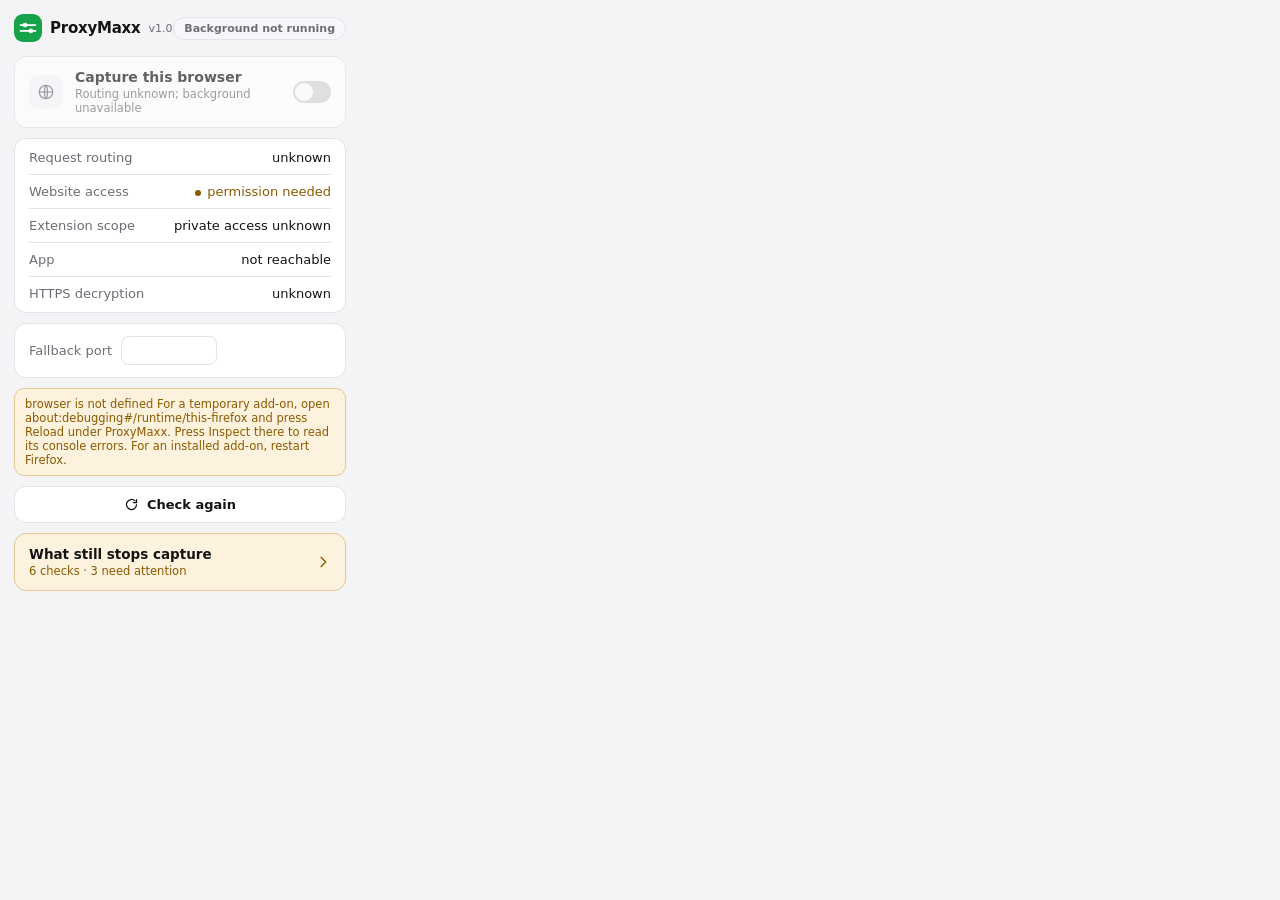
<file: Browser/FirefoxExtension/popup.html>
<!doctype html>
<html lang="en">
<head>
  <meta charset="utf-8">
  <link rel="stylesheet" href="popup.css">
  <title>ProxyMaxx</title>
</head>
<body>
  <div id="view-main" class="view">
    <header class="app-header">
      <div class="brand">
        <span class="logo" aria-hidden="true">
          <svg viewBox="0 0 24 24" width="20" height="20" fill="none" stroke="currentColor" stroke-width="2" stroke-linecap="round">
            <path d="M3 8.5h18"></path>
            <path d="M3 15.5h18"></path>
            <circle cx="8.5" cy="8.5" r="2.8" fill="currentColor" stroke="none"></circle>
            <circle cx="15.5" cy="15.5" r="2.8" fill="currentColor" stroke="none"></circle>
          </svg>
        </span>
        <h1>ProxyMaxx</h1>
        <span id="version" class="version">v1.0.7</span>
      </div>
      <span id="app-state" class="chip" role="status">Checking…</span>
    </header>

    <!-- Keep a visible failure and static version until popup.js runs. -->
    <p id="boot" class="boot">The popup script did not run.</p>

    <button id="capture" class="card capture" type="button" aria-pressed="false" aria-describedby="capture-detail" disabled>
      <span class="capture-icon" aria-hidden="true">
        <svg viewBox="0 0 24 24" width="18" height="18" fill="none" stroke="currentColor" stroke-width="1.6">
          <circle cx="12" cy="12" r="9"></circle>
          <path d="M3 12h18"></path>
          <path d="M12 3c2.6 2.6 2.6 15.4 0 18"></path>
          <path d="M12 3c-2.6 2.6-2.6 15.4 0 18"></path>
        </svg>
      </span>
      <span class="capture-text">
        <span class="capture-label">Capture this browser</span>
        <span id="capture-detail" class="capture-detail">Checking request routing…</span>
      </span>
      <span class="switch" aria-hidden="true"><span class="switch-knob"></span></span>
    </button>

    <dl class="card facts">
      <div class="fact">
        <dt>Request routing</dt>
        <dd id="fact-routing-value"><span id="fact-routing-dot" class="dot" hidden></span><span id="fact-routing">Checking…</span></dd>
      </div>
      <div class="fact">
        <dt>Website access</dt>
        <dd id="fact-site-access-value"><span id="fact-site-access-dot" class="dot" hidden></span><span id="fact-site-access">Checking…</span></dd>
      </div>
      <div class="fact"><dt>Extension scope</dt><dd><span id="fact-scope">Checking…</span></dd></div>
      <div class="fact">
        <dt>App</dt>
        <dd id="fact-app-value"><span id="fact-app-dot" class="dot" hidden></span><span id="fact-app">Checking…</span></dd>
      </div>
      <div class="fact">
        <dt>HTTPS decryption</dt>
        <dd id="fact-ca-value"><span id="fact-ca-dot" class="dot" hidden></span><span id="fact-ca">Checking…</span></dd>
      </div>
    </dl>

    <div class="card options">
      <label class="port">
        <span>Fallback port</span>
        <input id="opt-port" type="number" min="1" max="65535" inputmode="numeric" disabled>
      </label>
    </div>

    <div id="error" class="error" hidden>
      <p id="error-message" role="alert"></p>
      <button id="dismiss-error" class="dismiss-error" type="button" hidden>Dismiss error</button>
    </div>

    <!-- Refresh bridge state after starting the app outside this popup. -->
    <button id="retry" class="retry" type="button">
      <svg viewBox="0 0 24 24" width="15" height="15" fill="none" stroke="currentColor" stroke-width="2" stroke-linecap="round" aria-hidden="true">
        <path d="M20 12a8 8 0 1 1-2.5-5.8"></path>
        <path d="M20 4v5h-5"></path>
      </svg>
      Check again
    </button>

    <button id="checks-open" class="card checks-summary" type="button" aria-controls="checks-view">
      <span class="checks-summary-text">
        <span class="checks-title">What still stops capture</span>
        <span id="checks-count" class="checks-count"></span>
      </span>
      <svg class="chevron" viewBox="0 0 24 24" width="16" height="16" fill="none" stroke="currentColor" stroke-width="2" stroke-linecap="round" aria-hidden="true">
        <path d="M9 5l7 7-7 7"></path>
      </svg>
    </button>
  </div>

  <div id="checks-view" class="view" hidden>
    <header class="checks-header">
      <button id="checks-back" class="back" type="button" aria-label="Back">
        <svg viewBox="0 0 24 24" width="18" height="18" fill="none" stroke="currentColor" stroke-width="2" stroke-linecap="round" aria-hidden="true">
          <path d="M15 5l-7 7 7 7"></path>
        </svg>
      </button>
      <h2>What still stops capture</h2>
    </header>

    <ul id="checks" class="checks"></ul>

    <details id="private-help" class="card private-help">
      <summary>Private windows (optional)</summary>
      <p>Normal-window capture does not need private access. To include private windows, open <code>about:addons</code>, choose <strong>Extensions</strong> in the sidebar, then <strong>ProxyMaxx</strong> &gt; <strong>Details</strong>. Set <strong>Run in Private Windows</strong> to <strong>Allow</strong>.</p>
      <p>Without this access, ProxyMaxx does not select routes for private requests. An existing Firefox or system proxy can still carry private traffic.</p>
    </details>
  </div>

  <script src="popup.js"></script>
</body>
</html>
</file>
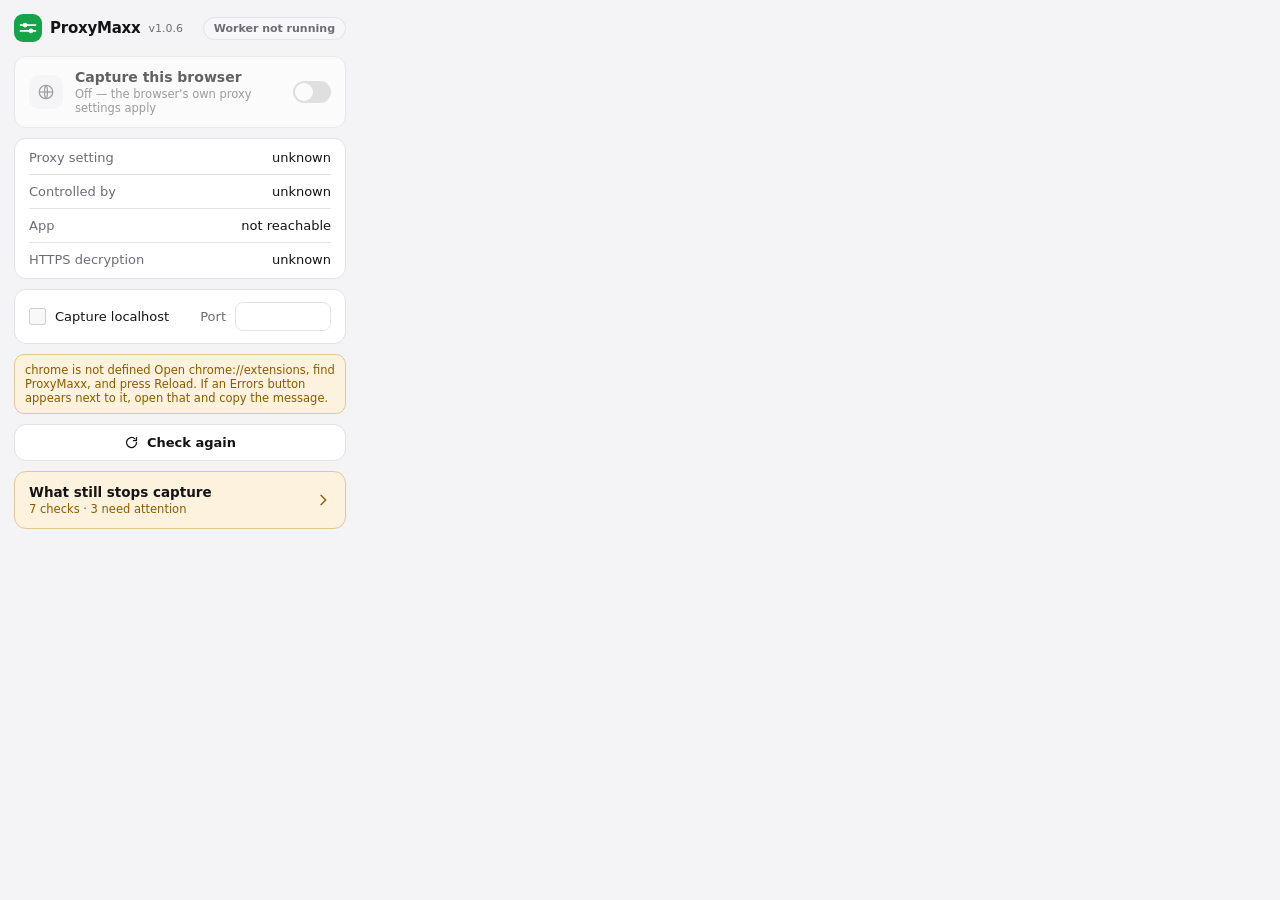
<file: Browser/ProxyMaxxExtension/popup.html>
<!doctype html>
<html lang="en">
<head>
  <meta charset="utf-8">
  <link rel="stylesheet" href="popup.css">
  <title>ProxyMaxx</title>
</head>
<body>
  <div id="view-main" class="view">
    <header class="app-header">
      <div class="brand">
        <span class="logo" aria-hidden="true">
          <svg viewBox="0 0 24 24" width="20" height="20" fill="none" stroke="currentColor" stroke-width="2" stroke-linecap="round">
            <path d="M3 8.5h18"></path>
            <path d="M3 15.5h18"></path>
            <circle cx="8.5" cy="8.5" r="2.8" fill="currentColor" stroke="none"></circle>
            <circle cx="15.5" cy="15.5" r="2.8" fill="currentColor" stroke="none"></circle>
          </svg>
        </span>
        <h1>ProxyMaxx</h1>
        <span id="version" class="version">v1.0.6</span>
      </div>
      <span id="app-state" class="chip" role="status">Checking…</span>
    </header>

    <!--
      Visible until popup.js hides it. If this text is on screen, the script never ran or
      stopped early, which is otherwise indistinguishable from a worker that never answered.
      The version above is likewise static, so it proves which files the browser loaded even
      when no script executes.
    -->
    <p id="boot" class="boot">The popup script did not run.</p>

    <button id="capture" class="card capture" type="button" aria-pressed="false" aria-describedby="capture-detail">
      <span class="capture-icon" aria-hidden="true">
        <svg viewBox="0 0 24 24" width="18" height="18" fill="none" stroke="currentColor" stroke-width="1.6">
          <circle cx="12" cy="12" r="9"></circle>
          <path d="M3 12h18"></path>
          <path d="M12 3c2.6 2.6 2.6 15.4 0 18"></path>
          <path d="M12 3c-2.6 2.6-2.6 15.4 0 18"></path>
        </svg>
      </span>
      <span class="capture-text">
        <span class="capture-label">Capture this browser</span>
        <span id="capture-detail" class="capture-detail"></span>
      </span>
      <span class="switch" aria-hidden="true"><span class="switch-knob"></span></span>
    </button>

    <dl class="card facts">
      <div class="fact"><dt>Proxy setting</dt><dd><span id="fact-mode">—</span></dd></div>
      <div class="fact"><dt>Controlled by</dt><dd><span id="fact-control">—</span></dd></div>
      <div class="fact">
        <dt>App</dt>
        <dd id="fact-app-value"><span id="fact-app-dot" class="dot" hidden></span><span id="fact-app">—</span></dd>
      </div>
      <div class="fact">
        <dt>HTTPS decryption</dt>
        <dd id="fact-ca-value"><span id="fact-ca-dot" class="dot" hidden></span><span id="fact-ca">—</span></dd>
      </div>
    </dl>

    <div class="card options">
      <label class="check">
        <input id="opt-localhost" type="checkbox">
        <span>Capture localhost</span>
      </label>
      <label class="port">
        <span>Port</span>
        <input id="opt-port" type="number" min="1" max="65535" inputmode="numeric">
      </label>
    </div>

    <p id="error" class="error" hidden></p>

    <!-- Re-reads the bridge, so starting the app outside this panel needs one click. -->
    <button id="retry" class="retry" type="button">
      <svg viewBox="0 0 24 24" width="15" height="15" fill="none" stroke="currentColor" stroke-width="2" stroke-linecap="round" aria-hidden="true">
        <path d="M20 12a8 8 0 1 1-2.5-5.8"></path>
        <path d="M20 4v5h-5"></path>
      </svg>
      Check again
    </button>

    <button id="checks-open" class="card checks-summary" type="button" aria-controls="checks-view">
      <span class="checks-summary-text">
        <span class="checks-title">What still stops capture</span>
        <span id="checks-count" class="checks-count"></span>
      </span>
      <svg class="chevron" viewBox="0 0 24 24" width="16" height="16" fill="none" stroke="currentColor" stroke-width="2" stroke-linecap="round" aria-hidden="true">
        <path d="M9 5l7 7-7 7"></path>
      </svg>
    </button>
  </div>

  <div id="checks-view" class="view" hidden>
    <header class="checks-header">
      <button id="checks-back" class="back" type="button" aria-label="Back">
        <svg viewBox="0 0 24 24" width="18" height="18" fill="none" stroke="currentColor" stroke-width="2" stroke-linecap="round" aria-hidden="true">
          <path d="M15 5l-7 7 7 7"></path>
        </svg>
      </button>
      <h2>What still stops capture</h2>
    </header>
    <ul id="checks" class="checks"></ul>
  </div>

  <script src="popup.js"></script>
</body>
</html>
</file>
<file: Browser/FirefoxExtension/popup.css>
:root {
  color-scheme: light dark;

  --background: #f4f4f6;
  --card: #ffffff;
  --card-raised: #f7f7f9;
  --border: #e3e3e8;
  --text: #141417;
  --muted: #6d6d76;
  --good: #1a7f37;
  --good-bg: #e6f5ec;
  --good-border: #a9d9bc;
  --warn: #8a5a00;
  --warn-bg: #fdf2dd;
  --warn-border: #e3c894;
  --logo-bg: #16a34a;
  --logo-fg: #ffffff;

  font-family: -apple-system, system-ui, "SF Pro Text", "Segoe UI", Roboto, sans-serif;
  font-size: 13px;
}

@media (prefers-color-scheme: dark) {
  :root {
    --background: #0b0b0c;
    --card: #171719;
    --card-raised: #1e1e21;
    --border: #2b2b30;
    --text: #f3f4f6;
    --muted: #9a9aa4;
    --good: #4ade80;
    --good-bg: #10291b;
    --good-border: #1e5c37;
    --warn: #f2b84b;
    --warn-bg: #2a2110;
    --warn-border: #6a5220;
    --logo-bg: #4ade80;
    --logo-fg: #0b0b0c;
  }
}

* {
  box-sizing: border-box;
}

[hidden] {
  display: none !important;
}

html {
  width: 360px;
}

body {
  width: 360px;
  margin: 0;
  padding: 14px;
  background: var(--background);
  color: var(--text);
}

button:focus-visible,
input:focus-visible {
  outline: 2px solid var(--good);
  outline-offset: 2px;
}

/* Header */

.app-header {
  display: flex;
  align-items: center;
  justify-content: space-between;
  gap: 8px;
  margin-bottom: 14px;
}

.brand {
  display: flex;
  align-items: center;
  gap: 8px;
  min-width: 0;
}

.logo {
  display: grid;
  place-items: center;
  flex: 0 0 auto;
  width: 28px;
  height: 28px;
  border-radius: 9px;
  color: var(--logo-fg);
  background: var(--logo-bg);
}

h1 {
  margin: 0;
  font-size: 15px;
  font-weight: 700;
  letter-spacing: -0.015em;
  white-space: nowrap;
}

.version {
  font-size: 11px;
  font-weight: 400;
  color: var(--muted);
  white-space: nowrap;
}

.chip {
  padding: 4px 10px;
  font-size: 11px;
  font-weight: 600;
  color: var(--muted);
  background: var(--card-raised);
  border: 1px solid var(--border);
  border-radius: 999px;
  white-space: nowrap;
}

.chip.ok {
  color: var(--good);
  background: var(--good-bg);
  border-color: var(--good-border);
}

/* Cards */

.card {
  width: 100%;
  margin: 0 0 10px;
  padding: 12px 14px;
  font: inherit;
  color: inherit;
  text-align: left;
  background: var(--card);
  border: 1px solid var(--border);
  border-radius: 12px;
}

/* Capture */

.capture {
  display: flex;
  align-items: center;
  gap: 12px;
  cursor: pointer;
}

.capture:hover:not(:disabled) {
  border-color: color-mix(in srgb, var(--text) 25%, var(--card));
}

.capture:disabled {
  cursor: default;
  opacity: 0.65;
}

.capture-icon {
  display: grid;
  place-items: center;
  flex: 0 0 auto;
  width: 34px;
  height: 34px;
  color: var(--muted);
  background: var(--card-raised);
  border-radius: 10px;
}

.capture-text {
  flex: 1 1 auto;
  min-width: 0;
}

.capture-label {
  display: block;
  font-size: 14px;
  font-weight: 600;
  white-space: nowrap;
}

.capture-detail {
  display: block;
  margin-top: 2px;
  font-size: 11.5px;
  color: var(--muted);
}

.switch {
  flex: 0 0 auto;
  width: 38px;
  height: 22px;
  padding: 2px;
  background: color-mix(in srgb, var(--text) 18%, var(--card));
  border-radius: 999px;
  transition: background 120ms ease-in-out;
}

.switch-knob {
  display: block;
  width: 18px;
  height: 18px;
  background: var(--card);
  border-radius: 50%;
  transition: transform 120ms ease-in-out;
}

.capture[aria-pressed="true"] .switch {
  background: var(--good);
}

.capture[aria-pressed="true"] .switch-knob {
  transform: translateX(16px);
  background: var(--background);
}

@media (prefers-reduced-motion: reduce) {
  .switch,
  .switch-knob {
    transition: none;
  }
}

/* Facts */

.facts {
  padding: 2px 14px;
}

.fact {
  display: grid;
  grid-template-columns: auto minmax(0, 1fr);
  align-items: baseline;
  gap: 12px;
  padding: 9px 0;
}

.fact + .fact {
  border-top: 1px solid var(--border);
}

.fact dt {
  color: var(--muted);
  white-space: nowrap;
}

.fact dd {
  margin: 0;
  display: flex;
  align-items: baseline;
  gap: 6px;
  text-align: right;
  justify-content: flex-end;
  font-weight: 500;
}

.dot {
  flex: 0 0 auto;
  width: 6px;
  height: 6px;
  border-radius: 50%;
  background: var(--muted);
}

.dot.ok {
  background: var(--good);
}

.dot.warn {
  background: var(--warn);
}

.fact dd[data-state="warn"] {
  color: var(--warn);
}

.fact dd[data-state="ok"] {
  color: var(--good);
}

/* Options */

.options {
  display: flex;
  align-items: center;
  justify-content: space-between;
  gap: 12px;
}

.check {
  display: flex;
  align-items: center;
  flex: 0 0 auto;
  gap: 9px;
  cursor: pointer;
}

.check span {
  white-space: nowrap;
}

.check input {
  flex: 0 0 auto;
  width: 17px;
  height: 17px;
  margin: 0;
  accent-color: var(--good);
  cursor: pointer;
}

.port {
  display: flex;
  align-items: center;
  flex: 0 0 auto;
  gap: 9px;
  color: var(--muted);
}

.port span {
  white-space: nowrap;
}

.port input {
  flex: 0 0 auto;
  width: 96px;
  padding: 6px 8px;
  font: inherit;
  color: var(--text);
  background: var(--card);
  border: 1px solid var(--border);
  border-radius: 8px;
  text-align: left;
}

/* Messages */

.error {
  margin: 0 0 10px;
  padding: 8px 10px;
  font-size: 11.5px;
  color: var(--warn);
  background: var(--warn-bg);
  border: 1px solid var(--warn-border);
  border-radius: 10px;
}

.boot {
  margin: 0 0 10px;
  padding: 8px 10px;
  font-size: 11.5px;
  color: var(--warn);
  background: var(--warn-bg);
  border: 1px solid var(--warn-border);
  border-radius: 10px;
}

.retry {
  display: flex;
  align-items: center;
  justify-content: center;
  gap: 8px;
  width: 100%;
  margin: 0 0 10px;
  padding: 10px 12px;
  font: inherit;
  font-weight: 600;
  color: var(--text);
  background: var(--card);
  border: 1px solid var(--border);
  border-radius: 12px;
  cursor: pointer;
}

.retry:hover {
  border-color: color-mix(in srgb, var(--text) 25%, var(--card));
}

/* Checks summary card */

.checks-summary {
  display: flex;
  align-items: center;
  justify-content: space-between;
  gap: 12px;
  margin-top: 4px;
  margin-bottom: 0;
  background: var(--warn-bg);
  border-color: var(--warn-border);
  cursor: pointer;
}

.checks-summary:hover {
  border-color: var(--warn);
}

.checks-summary-text {
  display: block;
  min-width: 0;
}

.checks-title {
  display: block;
  font-size: 13.5px;
  font-weight: 600;
}

.checks-count {
  display: block;
  margin-top: 2px;
  font-size: 11.5px;
  color: var(--warn);
}

.chevron {
  flex: 0 0 auto;
  color: var(--warn);
}

.checks-summary.all-clear {
  background: var(--good-bg);
  border-color: var(--good-border);
}

.checks-summary.all-clear .checks-count,
.checks-summary.all-clear .chevron {
  color: var(--good);
}

/* Checks view */

.checks-header {
  display: flex;
  align-items: center;
  gap: 8px;
  margin-bottom: 14px;
}

.back {
  display: grid;
  place-items: center;
  flex: 0 0 auto;
  width: 30px;
  height: 30px;
  padding: 0;
  color: var(--text);
  background: transparent;
  border: none;
  border-radius: 8px;
  cursor: pointer;
}

.back:hover {
  background: var(--card);
}

.checks-header h2 {
  margin: 0;
  font-size: 15px;
  font-weight: 700;
  letter-spacing: -0.015em;
}

.checks {
  margin: 0;
  padding: 0;
  list-style: none;
}

.checks li {
  display: flex;
  align-items: flex-start;
  gap: 12px;
  margin-bottom: 8px;
  padding: 10px 12px;
  background: var(--card);
  border: 1px solid var(--border);
  border-radius: 12px;
}

.checks li.warn {
  background: var(--warn-bg);
  border-color: var(--warn-border);
}

.checks .verdict {
  flex: 0 0 auto;
  min-width: 74px;
  padding: 4px 10px;
  font-size: 11px;
  font-weight: 600;
  text-align: center;
  border-radius: 8px;
  background: var(--card-raised);
  color: var(--muted);
}

.checks li.ok .verdict {
  color: var(--good);
  background: var(--good-bg);
}

.checks li.warn .verdict {
  color: var(--warn);
  background: color-mix(in srgb, var(--warn) 16%, var(--card));
}

.checks li > span:last-child {
  min-width: 0;
  line-height: 1.35;
}

/* Messages carried over from the Firefox panel: a dismissible proxy error and the
   optional private-window instructions. */

.error p {
  margin: 0;
}

.dismiss-error {
  margin-top: 8px;
  padding: 5px 8px;
  font: inherit;
  font-size: 11.5px;
  color: var(--text);
  background: var(--card);
  border: 1px solid var(--warn-border);
  border-radius: 8px;
  cursor: pointer;
}

.private-help {
  margin-top: 10px;
  margin-bottom: 0;
  padding: 10px 12px;
  font-size: 11.5px;
  color: var(--muted);
}

.private-help summary {
  padding: 2px 0;
  font-weight: 600;
  color: var(--text);
  cursor: pointer;
}

.private-help p {
  margin: 8px 0 0;
}

.private-help code {
  font-size: inherit;
}
</file>
<file: Browser/ProxyMaxxExtension/popup.css>
:root {
  color-scheme: light dark;

  --background: #f4f4f6;
  --card: #ffffff;
  --card-raised: #f7f7f9;
  --border: #e3e3e8;
  --text: #141417;
  --muted: #6d6d76;
  --good: #1a7f37;
  --good-bg: #e6f5ec;
  --good-border: #a9d9bc;
  --warn: #8a5a00;
  --warn-bg: #fdf2dd;
  --warn-border: #e3c894;
  --logo-bg: #16a34a;
  --logo-fg: #ffffff;

  font-family: -apple-system, system-ui, "SF Pro Text", "Segoe UI", Roboto, sans-serif;
  font-size: 13px;
}

@media (prefers-color-scheme: dark) {
  :root {
    --background: #0b0b0c;
    --card: #171719;
    --card-raised: #1e1e21;
    --border: #2b2b30;
    --text: #f3f4f6;
    --muted: #9a9aa4;
    --good: #4ade80;
    --good-bg: #10291b;
    --good-border: #1e5c37;
    --warn: #f2b84b;
    --warn-bg: #2a2110;
    --warn-border: #6a5220;
    --logo-bg: #4ade80;
    --logo-fg: #0b0b0c;
  }
}

* {
  box-sizing: border-box;
}

[hidden] {
  display: none !important;
}

html {
  width: 360px;
}

body {
  width: 360px;
  margin: 0;
  padding: 14px;
  background: var(--background);
  color: var(--text);
}

button:focus-visible,
input:focus-visible {
  outline: 2px solid var(--good);
  outline-offset: 2px;
}

/* Header */

.app-header {
  display: flex;
  align-items: center;
  justify-content: space-between;
  gap: 8px;
  margin-bottom: 14px;
}

.brand {
  display: flex;
  align-items: center;
  gap: 8px;
  min-width: 0;
}

.logo {
  display: grid;
  place-items: center;
  flex: 0 0 auto;
  width: 28px;
  height: 28px;
  border-radius: 9px;
  color: var(--logo-fg);
  background: var(--logo-bg);
}

h1 {
  margin: 0;
  font-size: 15px;
  font-weight: 700;
  letter-spacing: -0.015em;
  white-space: nowrap;
}

.version {
  font-size: 11px;
  font-weight: 400;
  color: var(--muted);
  white-space: nowrap;
}

.chip {
  padding: 4px 10px;
  font-size: 11px;
  font-weight: 600;
  color: var(--muted);
  background: var(--card-raised);
  border: 1px solid var(--border);
  border-radius: 999px;
  white-space: nowrap;
}

.chip.ok {
  color: var(--good);
  background: var(--good-bg);
  border-color: var(--good-border);
}

/* Cards */

.card {
  width: 100%;
  margin: 0 0 10px;
  padding: 12px 14px;
  font: inherit;
  color: inherit;
  text-align: left;
  background: var(--card);
  border: 1px solid var(--border);
  border-radius: 12px;
}

/* Capture */

.capture {
  display: flex;
  align-items: center;
  gap: 12px;
  cursor: pointer;
}

.capture:hover:not(:disabled) {
  border-color: color-mix(in srgb, var(--text) 25%, var(--card));
}

.capture:disabled {
  cursor: default;
  opacity: 0.65;
}

.capture-icon {
  display: grid;
  place-items: center;
  flex: 0 0 auto;
  width: 34px;
  height: 34px;
  color: var(--muted);
  background: var(--card-raised);
  border-radius: 10px;
}

.capture-text {
  flex: 1 1 auto;
  min-width: 0;
}

.capture-label {
  display: block;
  font-size: 14px;
  font-weight: 600;
  white-space: nowrap;
}

.capture-detail {
  display: block;
  margin-top: 2px;
  font-size: 11.5px;
  color: var(--muted);
}

.switch {
  flex: 0 0 auto;
  width: 38px;
  height: 22px;
  padding: 2px;
  background: color-mix(in srgb, var(--text) 18%, var(--card));
  border-radius: 999px;
  transition: background 120ms ease-in-out;
}

.switch-knob {
  display: block;
  width: 18px;
  height: 18px;
  background: var(--card);
  border-radius: 50%;
  transition: transform 120ms ease-in-out;
}

.capture[aria-pressed="true"] .switch {
  background: var(--good);
}

.capture[aria-pressed="true"] .switch-knob {
  transform: translateX(16px);
  background: var(--background);
}

@media (prefers-reduced-motion: reduce) {
  .switch,
  .switch-knob {
    transition: none;
  }
}

/* Facts */

.facts {
  padding: 2px 14px;
}

.fact {
  display: grid;
  grid-template-columns: auto minmax(0, 1fr);
  align-items: baseline;
  gap: 12px;
  padding: 9px 0;
}

.fact + .fact {
  border-top: 1px solid var(--border);
}

.fact dt {
  color: var(--muted);
  white-space: nowrap;
}

.fact dd {
  margin: 0;
  display: flex;
  align-items: baseline;
  gap: 6px;
  text-align: right;
  justify-content: flex-end;
  font-weight: 500;
}

.dot {
  flex: 0 0 auto;
  width: 6px;
  height: 6px;
  border-radius: 50%;
  background: var(--muted);
}

.dot.ok {
  background: var(--good);
}

.dot.warn {
  background: var(--warn);
}

.fact dd[data-state="warn"] {
  color: var(--warn);
}

.fact dd[data-state="ok"] {
  color: var(--good);
}

/* Options */

.options {
  display: flex;
  align-items: center;
  justify-content: space-between;
  gap: 12px;
}

.check {
  display: flex;
  align-items: center;
  flex: 0 0 auto;
  gap: 9px;
  cursor: pointer;
}

.check span {
  white-space: nowrap;
}

.check input {
  flex: 0 0 auto;
  width: 17px;
  height: 17px;
  margin: 0;
  accent-color: var(--good);
  cursor: pointer;
}

.port {
  display: flex;
  align-items: center;
  flex: 0 0 auto;
  gap: 9px;
  color: var(--muted);
}

.port span {
  white-space: nowrap;
}

.port input {
  flex: 0 0 auto;
  width: 96px;
  padding: 6px 8px;
  font: inherit;
  color: var(--text);
  background: var(--card);
  border: 1px solid var(--border);
  border-radius: 8px;
  text-align: left;
}

/* Messages */

.error {
  margin: 0 0 10px;
  padding: 8px 10px;
  font-size: 11.5px;
  color: var(--warn);
  background: var(--warn-bg);
  border: 1px solid var(--warn-border);
  border-radius: 10px;
}

.boot {
  margin: 0 0 10px;
  padding: 8px 10px;
  font-size: 11.5px;
  color: var(--warn);
  background: var(--warn-bg);
  border: 1px solid var(--warn-border);
  border-radius: 10px;
}

.retry {
  display: flex;
  align-items: center;
  justify-content: center;
  gap: 8px;
  width: 100%;
  margin: 0 0 10px;
  padding: 10px 12px;
  font: inherit;
  font-weight: 600;
  color: var(--text);
  background: var(--card);
  border: 1px solid var(--border);
  border-radius: 12px;
  cursor: pointer;
}

.retry:hover {
  border-color: color-mix(in srgb, var(--text) 25%, var(--card));
}

/* Checks summary card */

.checks-summary {
  display: flex;
  align-items: center;
  justify-content: space-between;
  gap: 12px;
  margin-top: 4px;
  margin-bottom: 0;
  background: var(--warn-bg);
  border-color: var(--warn-border);
  cursor: pointer;
}

.checks-summary:hover {
  border-color: var(--warn);
}

.checks-summary-text {
  display: block;
  min-width: 0;
}

.checks-title {
  display: block;
  font-size: 13.5px;
  font-weight: 600;
}

.checks-count {
  display: block;
  margin-top: 2px;
  font-size: 11.5px;
  color: var(--warn);
}

.chevron {
  flex: 0 0 auto;
  color: var(--warn);
}

.checks-summary.all-clear {
  background: var(--good-bg);
  border-color: var(--good-border);
}

.checks-summary.all-clear .checks-count,
.checks-summary.all-clear .chevron {
  color: var(--good);
}

/* Checks view */

.checks-header {
  display: flex;
  align-items: center;
  gap: 8px;
  margin-bottom: 14px;
}

.back {
  display: grid;
  place-items: center;
  flex: 0 0 auto;
  width: 30px;
  height: 30px;
  padding: 0;
  color: var(--text);
  background: transparent;
  border: none;
  border-radius: 8px;
  cursor: pointer;
}

.back:hover {
  background: var(--card);
}

.checks-header h2 {
  margin: 0;
  font-size: 15px;
  font-weight: 700;
  letter-spacing: -0.015em;
}

.checks {
  margin: 0;
  padding: 0;
  list-style: none;
}

.checks li {
  display: flex;
  align-items: flex-start;
  gap: 12px;
  margin-bottom: 8px;
  padding: 10px 12px;
  background: var(--card);
  border: 1px solid var(--border);
  border-radius: 12px;
}

.checks li.warn {
  background: var(--warn-bg);
  border-color: var(--warn-border);
}

.checks .verdict {
  flex: 0 0 auto;
  min-width: 74px;
  padding: 4px 10px;
  font-size: 11px;
  font-weight: 600;
  text-align: center;
  border-radius: 8px;
  background: var(--card-raised);
  color: var(--muted);
}

.checks li.ok .verdict {
  color: var(--good);
  background: var(--good-bg);
}

.checks li.warn .verdict {
  color: var(--warn);
  background: color-mix(in srgb, var(--warn) 16%, var(--card));
}

.checks li > span:last-child {
  min-width: 0;
  line-height: 1.35;
}
</file>
